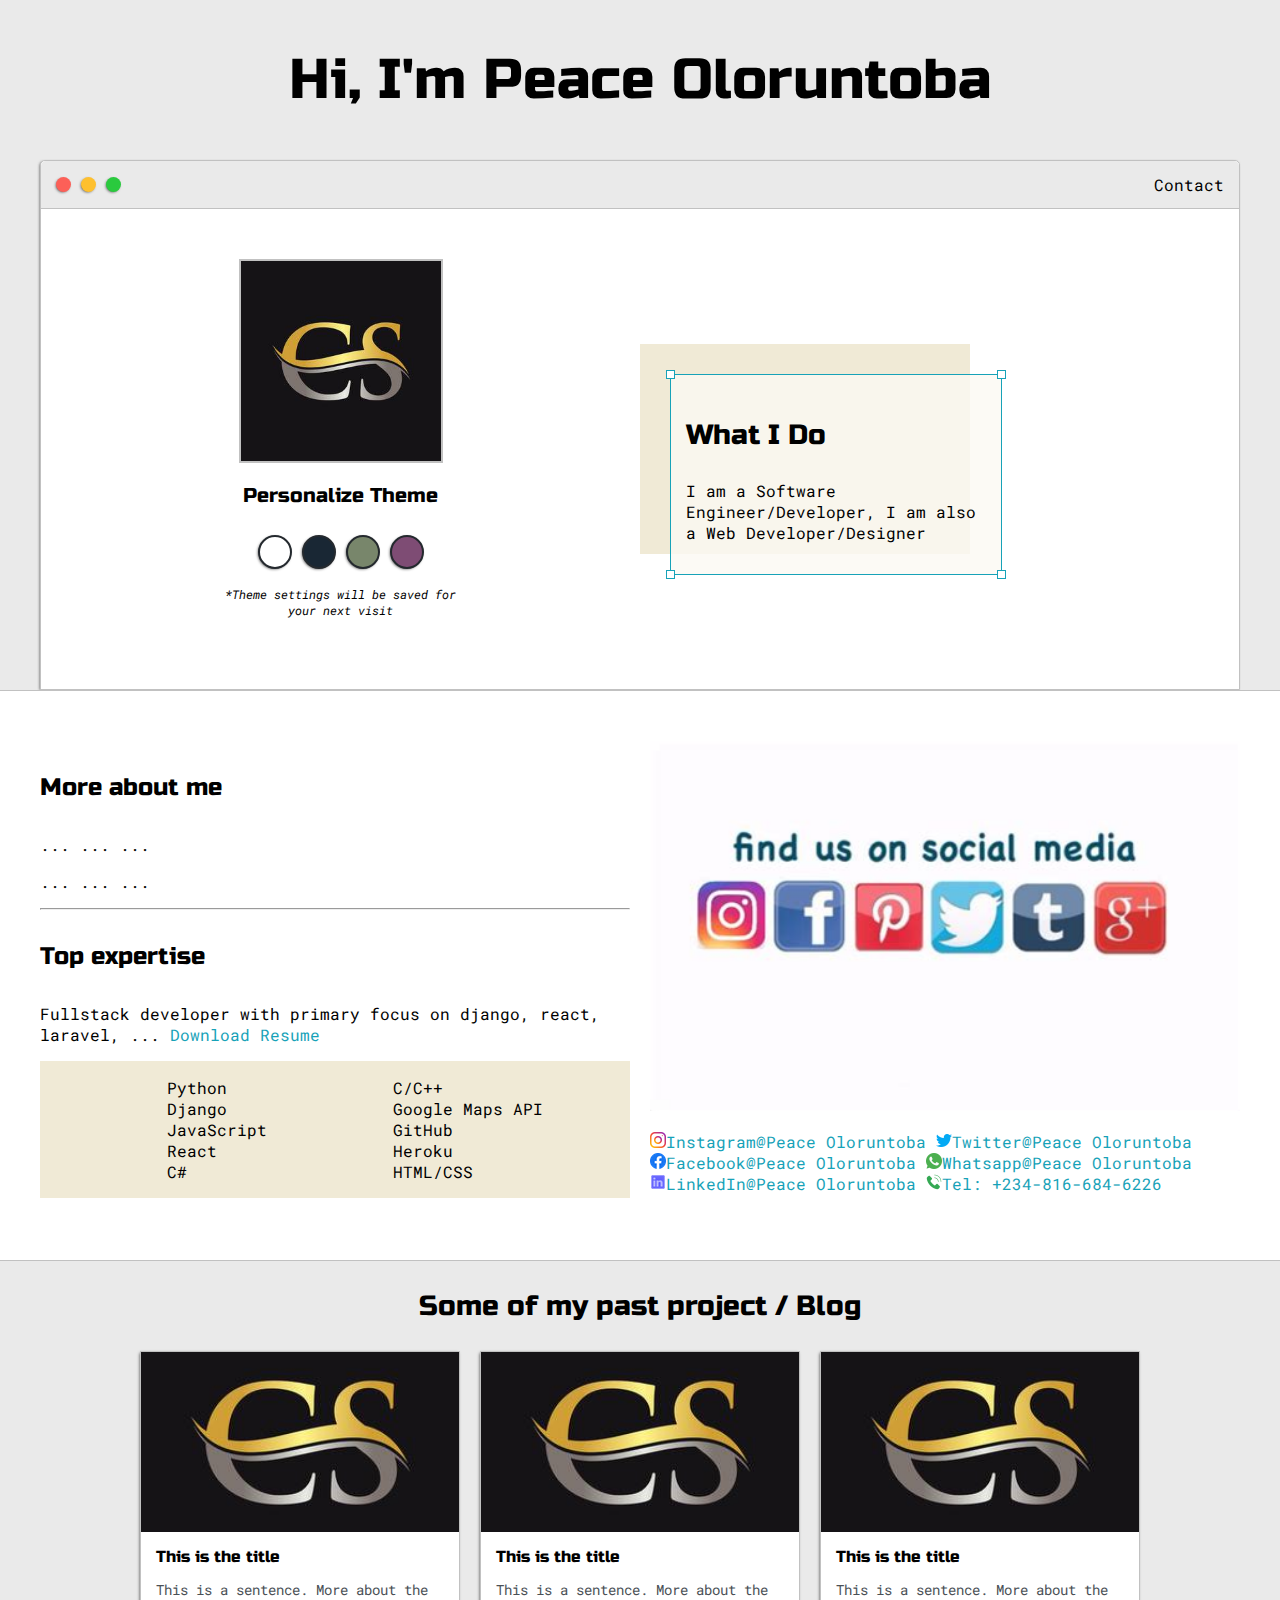
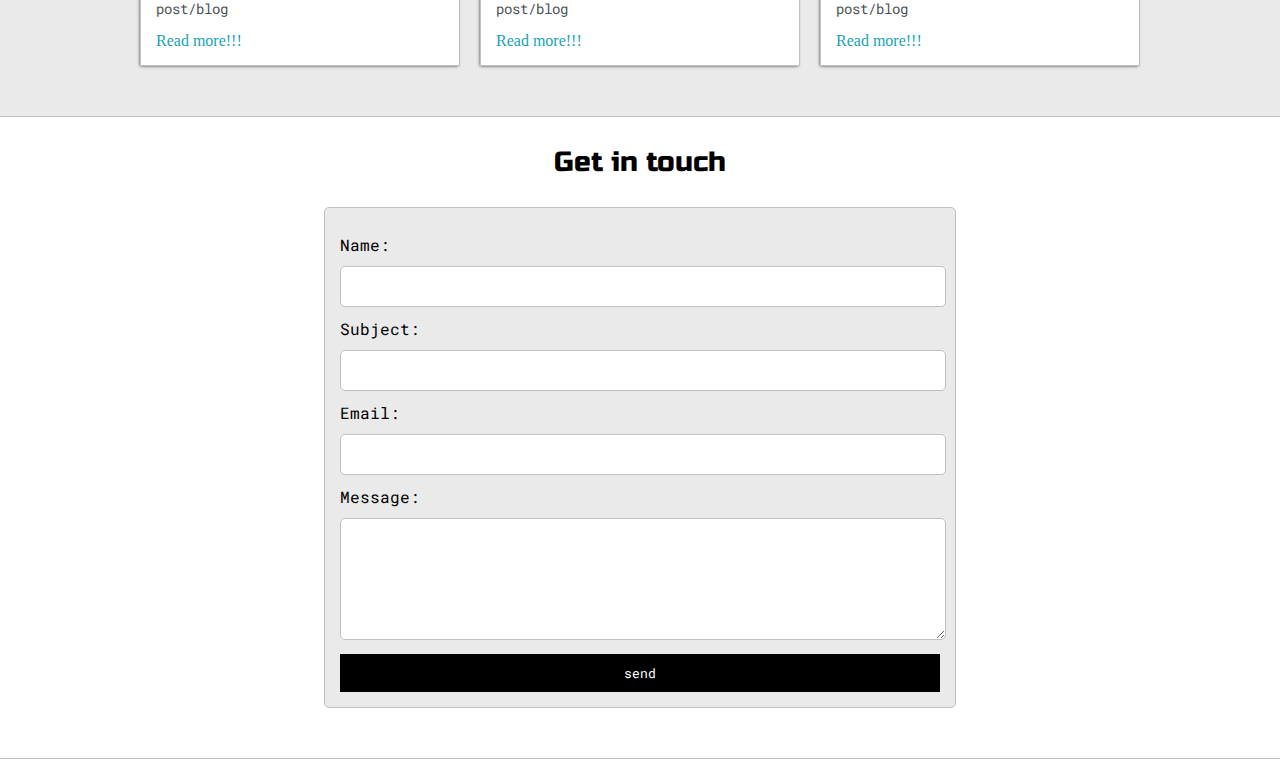
<file: index.html>
<!DOCTYPE html>
<html>
<head>
	<meta charset="utf-8">
	<meta name="viewport" content="width=device-width, initial-scale=1, maximum-scale-1, minimum-scale-1">
	<link href="https://fonts.googleapis.com/css2?family=Russo+One&display=swap" rel="stylesheet">
	<link href="https://fonts.googleapis.com/css2?family=Roboto+Mono:wght@500&family=Russo+One&display=swap" rel="stylesheet">
	<link rel="stylesheet" type="text/css" href="default.css">
	<link id="theme-style" rel="stylesheet" type="text/css" href="">
	<title>Peace Oloruntoba</title>
</head>
<body>

	<section class="s1">
		<div class="main-container">
			<div class="greeting-wrapper">
				<h1>Hi, I'm Peace Oloruntoba</h1>
			</div>
			<div class="intro-wrapper">
				<div class="nav-wrapper">
					<a href="index.html">
						<div class="dots-wrapper">
							<div id="dot-1" class="browser-dot"></div>
							<div id="dot-2" class="browser-dot"></div>
							<div id="dot-3" class="browser-dot"></div>
						</div>
					</a>

					<ul id="navigation">
						<li><a href="index.html/#contact">Contact</a></li>
					</ul>
				</div>

				<div class="left-column">
					<img id="profile_pic" src="images/cs.jpg">
					<h5 style="text-align: center;line-height: 0;">Personalize Theme</h5>
					<div id="theme-options-wrapper">
						<div data-mode="light" id="light-mode" class="theme-dot"></div>
						<div data-mode="blue" id="blue-mode" class="theme-dot"></div>
						<div data-mode="green" id="green-mode" class="theme-dot"></div>
						<div data-mode="purple" id="purple-mode" class="theme-dot"></div>
					</div>
					<p id=settings-note>*Theme settings will be saved for <br>your next visit</p>
				</div>

				<div class="right-column">
					<div id="preview-shadow">
						<div id="preview">
							<div id="corner-tl" class="corner"></div>
							<div id="corner-tr" class="corner"></div>
							<h3>What I Do</h3>
							<p>I am a Software Engineer/Developer, I am also a Web Developer/Designer</p>
							<div id="corner-bl" class="corner"></div>
							<div id="corner-br" class="corner"></div>
						</div>
					</div>
				</div>
			</div>
		</div>
	</section>

	<section class="s2">
		<div class="main-container">
			<div class="about-wrapper">
				<div class="about-me">
					<h4>More about me</h4>
					<p>... ... ...</p>
					<p>... ... ...</p>
					<hr>
					<h4>Top expertise</h4>
					<p>Fullstack developer with primary focus on django, react, laravel, ... <a target="_blank" href="error.html">Download Resume</a></p>
					<div id="skills">
						<ul>
							<li>Python</li>
							<li>Django</li>
							<li>JavaScript</li>
							<li>React</li>
							<li>C#</li>
						</ul>

						<ul>
							<li>C/C++</li>
							<li>Google Maps API</li>
							<li>GitHub</li>
							<li>Heroku</li>
							<li>HTML/CSS</li>
						</ul>
					</div>
				</div>

				<div class="social-links">
					<img id="social_img" src="images/cs1.jpg">
					<p>
						<a target="_blank" href="https://www.instagram.com/peaceoloruntoba22/"><img src="images/instagram.png">Instagram@Peace Oloruntoba</a>
						<a target="_blank" href="error.html"><img src="images/twitter.png">Twitter@Peace Oloruntoba</a><br>
						<a target="_blank" href="https://facebook.com/princeadekunle.adedamolaadeola/"><img src="images/facebook-logo-2019.png">Facebook@Peace Oloruntoba</a>
						<a target="_blank" href="https://wa.me/+2348166846226"><img src="images/whatsapp.png">Whatsapp@Peace Oloruntoba</a><br>
						<a target="_blank" href="https://www.linkedin.com/in/peace-oloruntoba-8b7943241/"><img src="images/linkedin1.png">LinkedIn@Peace Oloruntoba</a>
						<a href="tel: +2348166846226"><img src="images/phone-call.png">Tel: +234-816-684-6226</a><br>
					</p>
				</div>
			</div>
		</div>
	</section>

	<section class="s1">
		<div class="main-container">
			<h3 style="text-align: center;">Some of my past project / Blog</h3>
			<div class="post-wrapper">

				<div>
					<div class="post">
						<img class="thumbnail" src="images/cs.jpg">
						<div class="post-preview">
							<h6 class="post-title">This is the title</h6>
							<p class="post-intro">This is a sentence. More about the post/blog</p>
							<a href="error.html">Read more!!!</a>
						</div>
					</div>
				</div>

				<div>
					<div class="post">
						<img class="thumbnail" src="images/cs.jpg">
						<div class="post-preview">
							<h6 class="post-title">This is the title</h6>
							<p class="post-intro">This is a sentence. More about the post/blog</p>
							<a href="error.html">Read more!!!</a>
						</div>
					</div>
				</div>

				<div>
					<div class="post">
						<img class="thumbnail" src="images/cs.jpg">
						<div class="post-preview">
							<h6 class="post-title">This is the title</h6>
							<p class="post-intro">This is a sentence. More about the post/blog</p>
							<a href="error.html">Read more!!!</a>
						</div>
					</div>
				</div>

			</div>
		</div>
	</section>

	<section class="s2" id="contact">
		<div class="main-container">
			<h3 style="text-align: center;">Get in touch</h3>

			<form id="contact-form" action="mailto:peascainc@gmail.com" method="post" enctype="text/plain">
				<label>Name:</label>
				<input class="input-field" type="text" name="name">

				<label>Subject:</label>
				<input class="input-field" type="text" name="subject">

				<label>Email:</label>
				<input class="input-field" type="text" name="email">

				<label>Message:</label>
				<textarea class="input-field" name="message"></textarea>

				<input id="submit-btn" type="submit" value="send">
			</form>
		</div>
	</section>
</body>
<script type="text/javascript" src="script.js"></script>
</html>
</file>
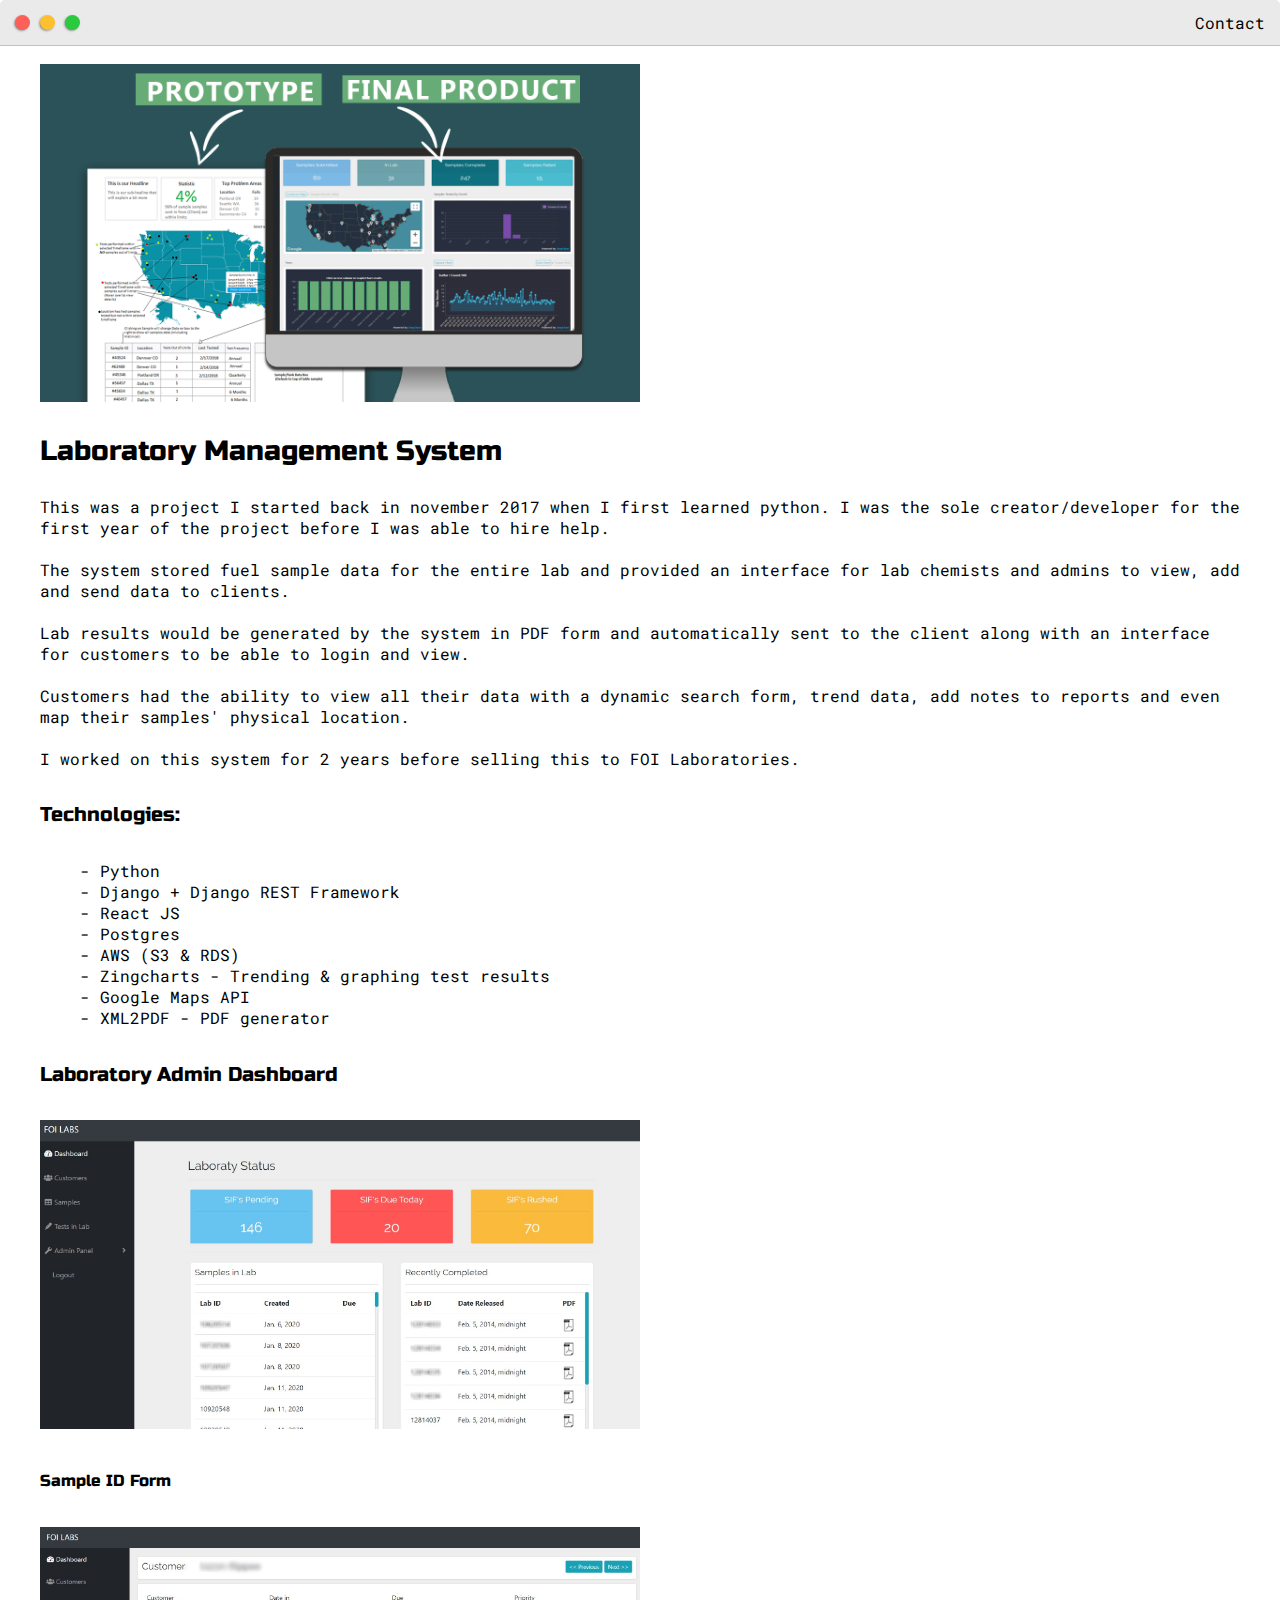
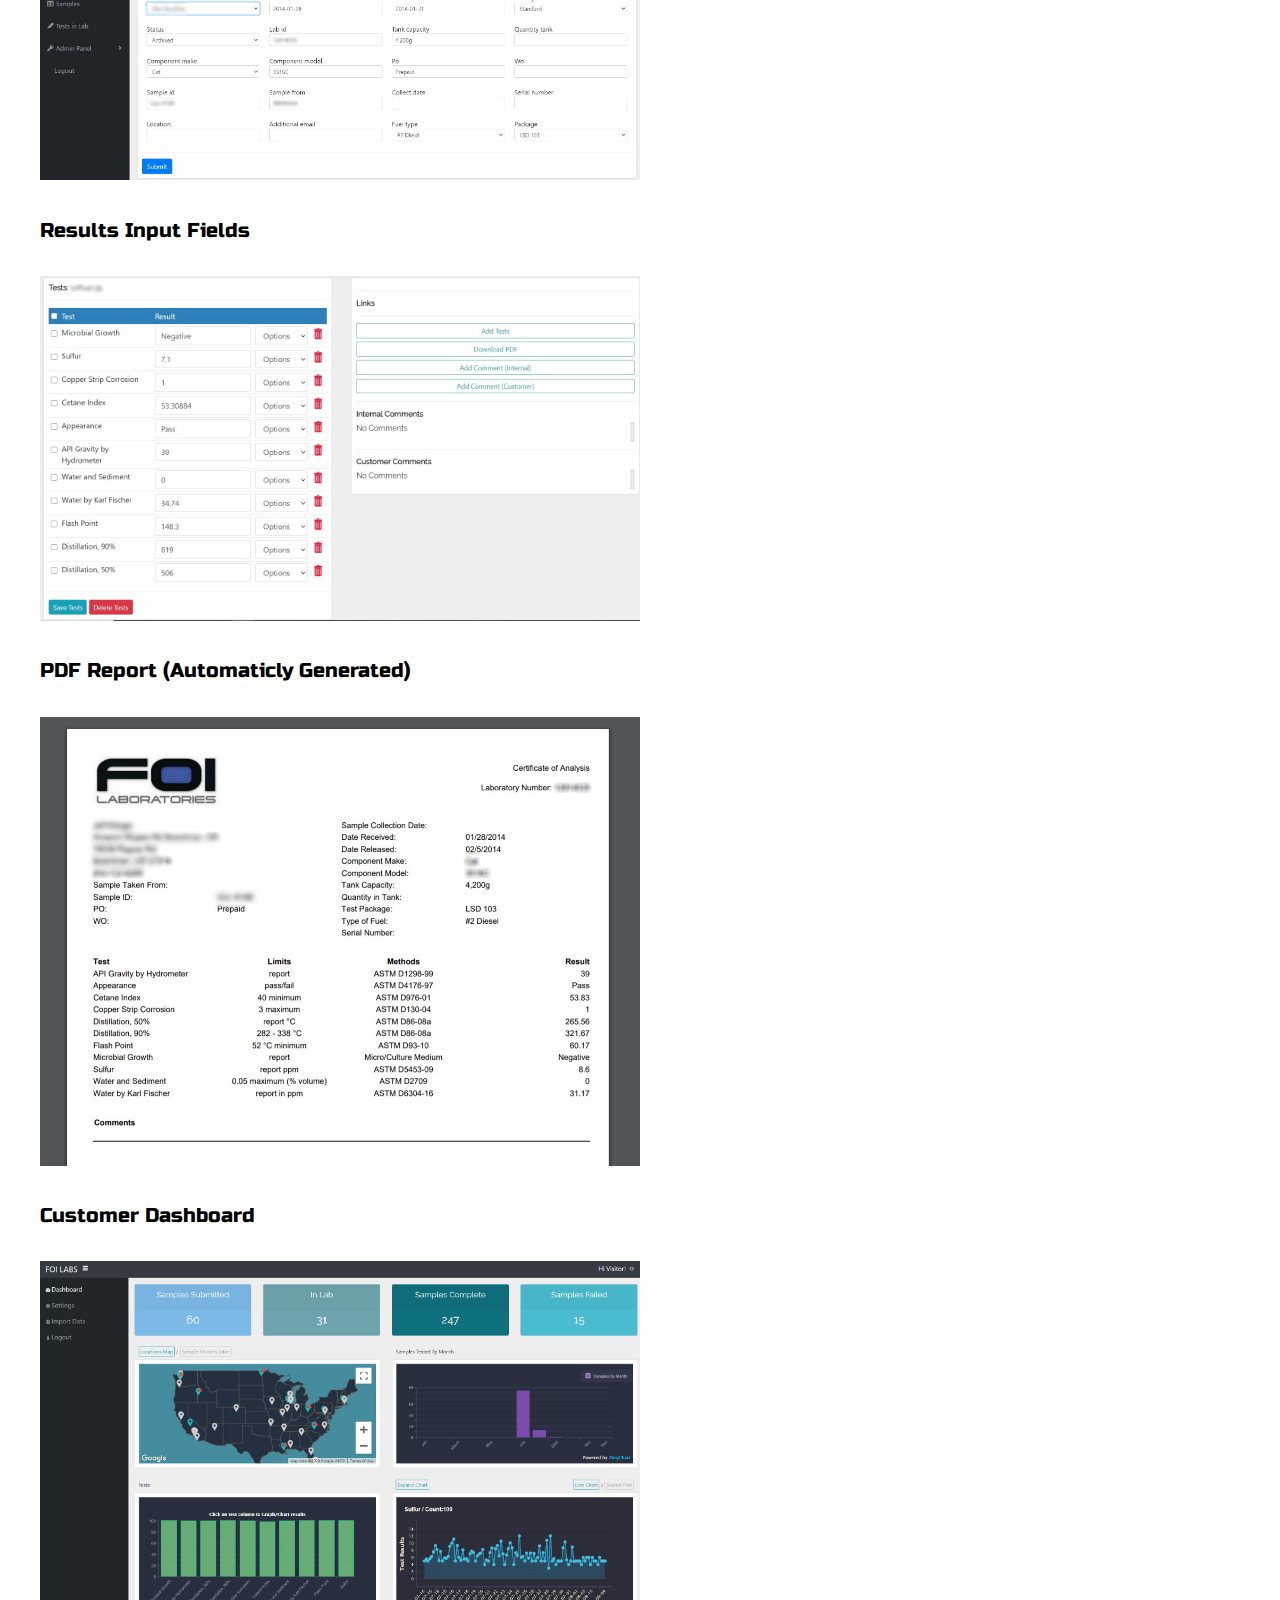
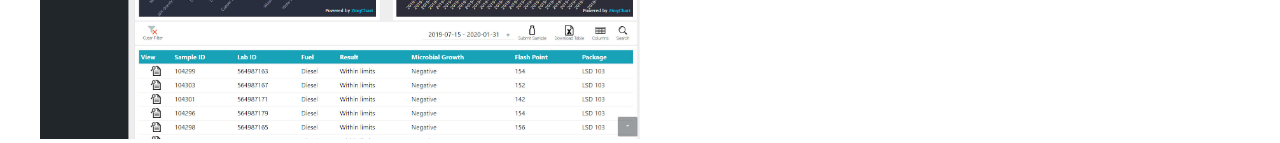
<file: post.html>
<!DOCTYPE html>
<html>
<head>
	<title>Post Name</title>


	<meta name="viewport" content="width=device-width, initial-scale=1, maximum-scale=1, minimum-scale=1" />

	<link href="https://fonts.googleapis.com/css2?family=Russo+One&display=swap" rel="stylesheet">

	<link href="https://fonts.googleapis.com/css2?family=Roboto+Mono:wght@500&display=swap" rel="stylesheet">

	<link rel="stylesheet" type="text/css" href="default.css">


	<style type="text/css">
		.img-container{
			max-width: 600px;
		}

		img{
			width: 100%
		}

	</style>

</head>
<body>
	<div class="nav-wrapper">

		<!-- Link around dots-wrapper added after tutorial video -->
		<a href="index.html">
			<div class="dots-wrapper">
				<div id="dot-1" class="browser-dot"></div>
				<div id="dot-2" class="browser-dot"></div>
				<div id="dot-3" class="browser-dot"></div>
			</div>
		</a>

		<ul id="navigation">
			<li><a href="index.html#contact">Contact</a></li>

		</ul>
	</div>

	<div class="main-container">
		<br>

		<div class="img-container">
			<img src="images/dash.jpg">
		</div>
		
		<h3>Laboratory Management System</h3>

		<p>This was a project I started back in november 2017 when I first learned python. I was the sole creator/developer for the first year of the project before I was able to hire help.
		<br>
		<br>
		The system stored fuel sample data for the entire lab and provided an interface for lab chemists and admins to view, add and send data to clients.
		<br>
		<br>
		Lab results would be generated by the system in PDF form and automatically sent to the client along with an interface for customers to be able to login and view.
		<br>
		<br>
		Customers had the ability to view all their data with a dynamic search form, trend data, add notes to reports and even map their samples' physical location.
		<br>
		<br>
		I worked on this system for 2 years before selling this to FOI Laboratories.</p>

		<h5>Technologies:</h5>
		<ul>
			<li>- Python</li>
			<li>- Django + Django REST Framework</li>
			<li>- React JS</li>
			<li>- Postgres</li>
			<li>- AWS (S3 & RDS)</li>
			<li>- Zingcharts - Trending & graphing test results</li>
			<li>- Google Maps API</li>
			<li>- XML2PDF - PDF generator</li>
		</ul>


		<h5>Laboratory Admin Dashboard</h5>
		<div class="img-container">
			<img src="images/lab-dash.jpg">
		</div>

		<h6>Sample ID Form</h5>
		<div class="img-container">
			<img src="images/sample-form.jpg">
		</div>

		<h5>Results Input Fields</h5>
		<div class="img-container">
			<img src="images/results.jpg">
		</div>

		<h5>PDF Report (Automaticly Generated)</h5>
		<div class="img-container">
			<img src="images/pdf-report.jpg">
		</div>

		<h5>Customer Dashboard</h5>
		<div class="img-container">
			<img src="images/customer-dash.jpg">
		</div>

	</div>

</body>
</html>
</file>
<file: default.css>
:root{
	--mainColor: #eaeaea;
	--secondaryColor: #fff;

	--borderColor: #c1c1c1;

	--mainText: black;
	--secondaryText: #4b5156;

	--themeDotBorder: #24292e;

	--previewBg: rgb(251, 249, 243, 0.8);

	--previewShadow: #f0ead6;

	--buttonColor: black;
}

html, body{
	padding: 0;
	margin: 0;
}

body *{
	transition: 1s;
}

h1,h2,h3,h4,h5,h6,strong{
	color: var(--mainText);
	font-family: 'Russo One', sans-serif;
	font-weight: 500;
}

p, li, span, label, input, textarea{
	color: var(--mainText);
	font-family: 'Roboto Mono', monospace;
}

a{
	text-decoration: none;
	color: #17a2b8;
}

ul{
	list-style: none;
}

h1{
	font-size: 56px;
}
h2{
	font-size: 36px;
}
h3{
	font-size: 28px;
}
h4{
	font-size: 24px;
}
h5{
	font-size: 20px;
}
h6{
	font-size: 16px;
}

.s1{
	background-color: var(--mainColor);
	border-bottom:1px solid var(--borderColor);
	overflow: auto;
}

.s2{
	background-color: var(--secondaryColor);
	border-bottom:1px solid var(--borderColor);
	overflow: auto;
}

.main-container{
	width: 1200px;
	margin: 0 auto;
}

.greeting-wrapper{
	display: grid;
	text-align: center;
	align-content: center;
	min-height: 10em;
}

.intro-wrapper{
	background-color: var(--secondaryColor);
	border: 1px solid var(--borderColor);
	border-radius: 5px 5px 0 0;

	-webkit-box-shadow: -1px 1px 3px -1px rgba(0,0,0,0.75);
	-moz-box-shadow: -1px 1px 3px -1px rgba(0,0,0,0.75);
	box-shadow: -1px 1px 3px -1px rgba(0,0,0,0.75);
	
	display: grid;
	grid-template-columns: 1fr 1fr;
	grid-template-rows: 3em 30em;
	grid-template-areas:
		'nav-wrapper nav-wrapper'
		'left-column right-column'
		;

}

.nav-wrapper{
	border-radius: 5px 5px 0 0;
	grid-area: nav-wrapper;
	border-bottom: 1px solid var(--borderColor);
	display: flex;
	justify-content: space-between;
	align-items: center;
	background-color: var(--mainColor);
}

#navigation a{
	color: var(--mainText);
}

#navigation{
	margin: 0;
	padding: 10px;
}

#navigation li{
	display: inline-block;
	margin-right: 5px;
	margin-left: 5px;
}

.dots-wrapper{
	display: flex;
	padding: 10px;
}

#dot-1{
	background-color: #FC6058;
}

#dot-2{
	background-color: #FEC02F;
}

#dot-3{
	background-color: #2ACA3E;
}

.browser-dot{
	background-color: black;
	height: 15px;
	width: 15px;
	border-radius: 50%;
	margin: 5px;

	-webkit-box-shadow: -1px 1px 3px -1px rgba(0,0,0,0.75);
	-moz-box-shadow: -1px 1px 3px -1px rgba(0,0,0,0.75);
	box-shadow: -1px 1px 3px -1px rgba(0,0,0,0.75);
}

.left-column{
	grid-area: left-column;
	padding-top: 50px;
	padding-bottom: 50px;
}

#profile_pic{
	display: block;
	margin: 0 auto;
	height: 200px;
	width: 200px;
	object-fit: cover;
	border: 2px solid var(--borderColor);
}

#theme-options-wrapper{
	display: flex;
	justify-content: center;
}

.theme-dot{
	height:  30px;
	width: 30px;
	background-color: black;
	border-radius: 50%;
	margin: 5px;
	border: 2px solid var(--themeDotBorder);
	
	-webkit-box-shadow: -1px 1px 3px -1px rgba(0,0,0,0.75);
	-moz-box-shadow: -1px 1px 3px -1px rgba(0,0,0,0.75);
	box-shadow: -1px 1px 3px -1px rgba(0,0,0,0.75);

	cursor: pointer;	
}

.theme-dot:hover{
	border-width: 5px;
}

#light-mode{
	background-color: #fff;
}

#blue-mode{
	background-color: #192734;
}

#green-mode{
	background-color: #78866b;
}

#purple-mode{
	background-color: #7E4C74;
}

#settings-note{
	font-size: 12px;
	font-style: italic;
	text-align: center;
}

.right-column{
	grid-area: right-column;
	display: grid;
	align-content: center;
	padding-top: 50px;
	padding-bottom: 50px;
}

#preview-shadow{
	background-color: var(--previewShadow);
	width: 300px;
	height: 180px;
	padding-left: 30px;
	padding-top: 30px;	
}

#preview{
	width: 300px;
	border: 1.5px solid #17a2b8;
	background-color: var(--previewBg);
	padding: 15px;
	position: relative;
}

.corner{
	width: 7px;
	height: 7px;
	border: 1.5px solid #17a2b8;
	background-color: #fff;
	position: absolute;
}

#corner-tl{
	top: -5px;
	left: -5px;
}

#corner-tr{
	top: -5px;
	right: -5px;
}

#corner-bl{
	bottom: -5px;
	left: -5px;
}

#corner-br{
	bottom: -5px;
	right: -5px;
}

.about-wrapper{
	display: grid;
	grid-template-columns: repeat(auto-fit, minmax(320px, 1fr));
	padding-top: 50px;
	padding-bottom: 50px;
	gap: 20px;
}

#skills{
	display: flex;
	justify-content: space-evenly;
	background-color: var(--previewShadow);
}

.social_links{
	display: grid;
	align-content: center;
	text-align: center;
}

#social_img{
	width: 100%;
}

.post-wrapper{
	display: grid;
	grid-template-columns: repeat(auto-fit, 320px);
	gap: 20px;
	justify-content: center;
	padding-bottom: 50px;
}

.post{
	border: 1px solid var(--borderColor);

	-webkit-box-shadow: -1px 1px 3px -1px rgba(0,0,0,0.75);
	-moz-box-shadow: -1px 1px 3px -1px rgba(0,0,0,0.75);
	box-shadow: -1px 1px 3px -1px rgba(0,0,0,0.75);

}

.thumbnail{
	display: block;
	width: 100%;
	height: 180px;
	object-fit: cover;
}

.post-preview{
	background-color: #fff;
	padding: 15px;
}

.post-title{
	color: black;
	margin: 0;
}

.post-intro{
	color: #4b5156;
	font-size: 14px;
}

#contact-form{
	display: block;
	max-width: 600px;
	margin: 0 auto;
	border: 1px solid var(--borderColor);
	padding: 15px;
	border-radius: 5px;
	background-color: var(--mainColor);
	margin-bottom: 50px;
}

#contact-form label{
	line-height: 2.7em;
}

#contact-form textarea{
	min-height: 100px;
	font-size: 14px;
}

.input-field{
	width: 100%;
	padding-top: 10px;
	padding-bottom: 10px;
	background-color: var(--secondaryColor);
	border-radius: 5px;
	border: 1px solid var(--borderColor);
	font-size: 14px;
}

#submit-btn{
	margin-top: 10px;
	width: 100%;
	padding-top: 10px;
	padding-bottom: 10px;
	color: #fff;
	background-color: var(--buttonColor);
	border: none;
}

@media screen and (max-width: 1200px){
	.main-container{
		width: 95%;
	}
}

@media screen and (max-width: 800px){
	.intro-wrapper{
		grid-template-columns: 1fr;
		grid-template-areas:
			'nav-wrapper'
			'left-column'
			'right-column'
		;

	}

	.right-column{
		justify-content: center;
	}
}
</file>
